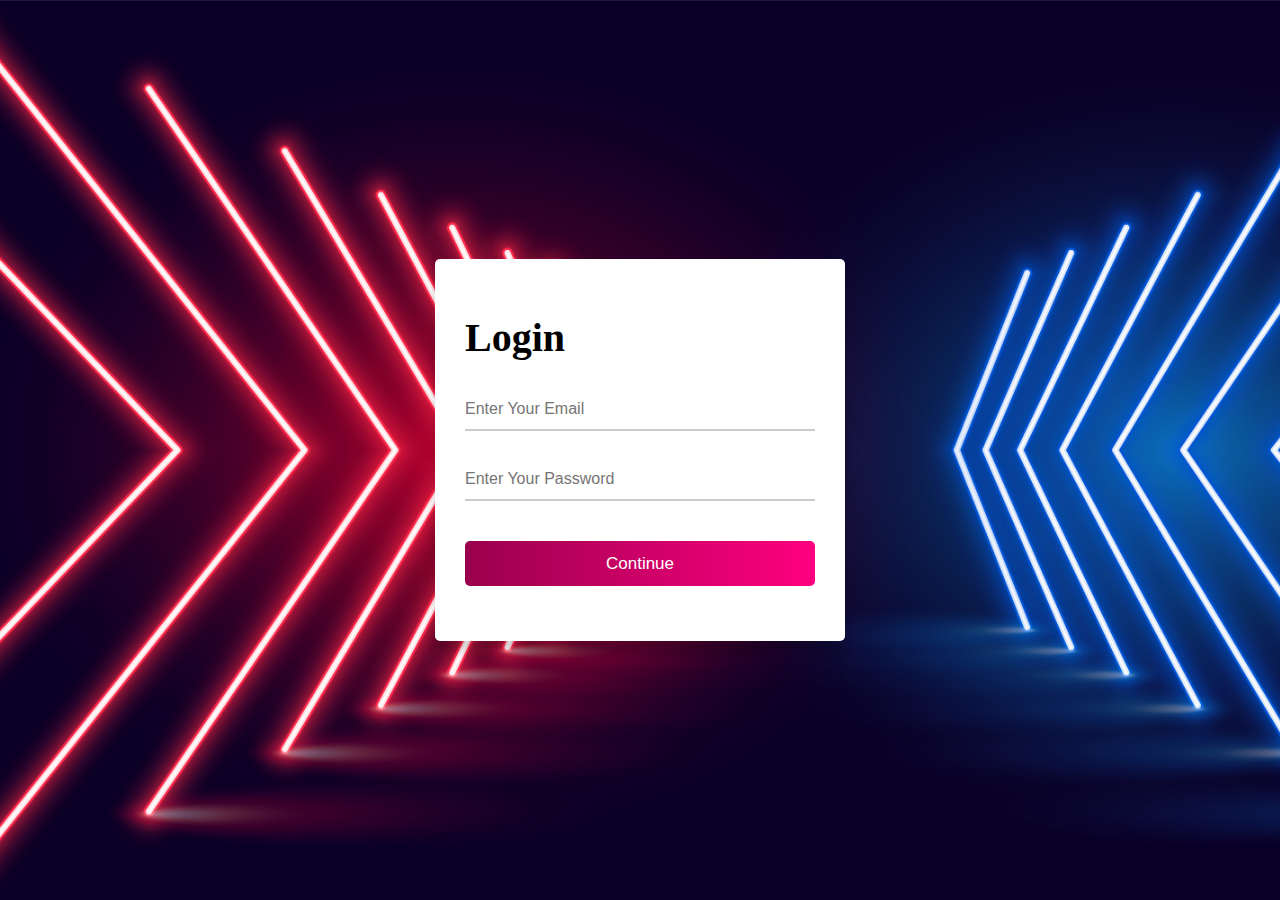
<file: index.html>
<!DOCTYPE html>
<html lang="en">

<head>
  <meta charset="UTF-8">
  <meta http-equiv="X-UA-Compatible" content="IE=edge">
  <meta name="viewport" content="width=device-width, initial-scale=1.0">
  <title>GAME</title>
  <link rel="stylesheet" href="style.css">
</head>

<body>
  <div class="container">
    <form action="Home.html">
      <div class="title">Login</div>
      <div class="input-box underline">
        <input type="email" placeholder="Enter Your Email" required>
        <div class="underline"></div>
      </div>
      <div class="input-box">
        <input type="password" placeholder="Enter Your Password" minlength="8" required>
        <div class="underline"></div>
      </div>
      <div class="input-box button">
        <input type="submit" name="" value="Continue">
      </div>
    </form>
  </div>
</body>

</html>
</file>
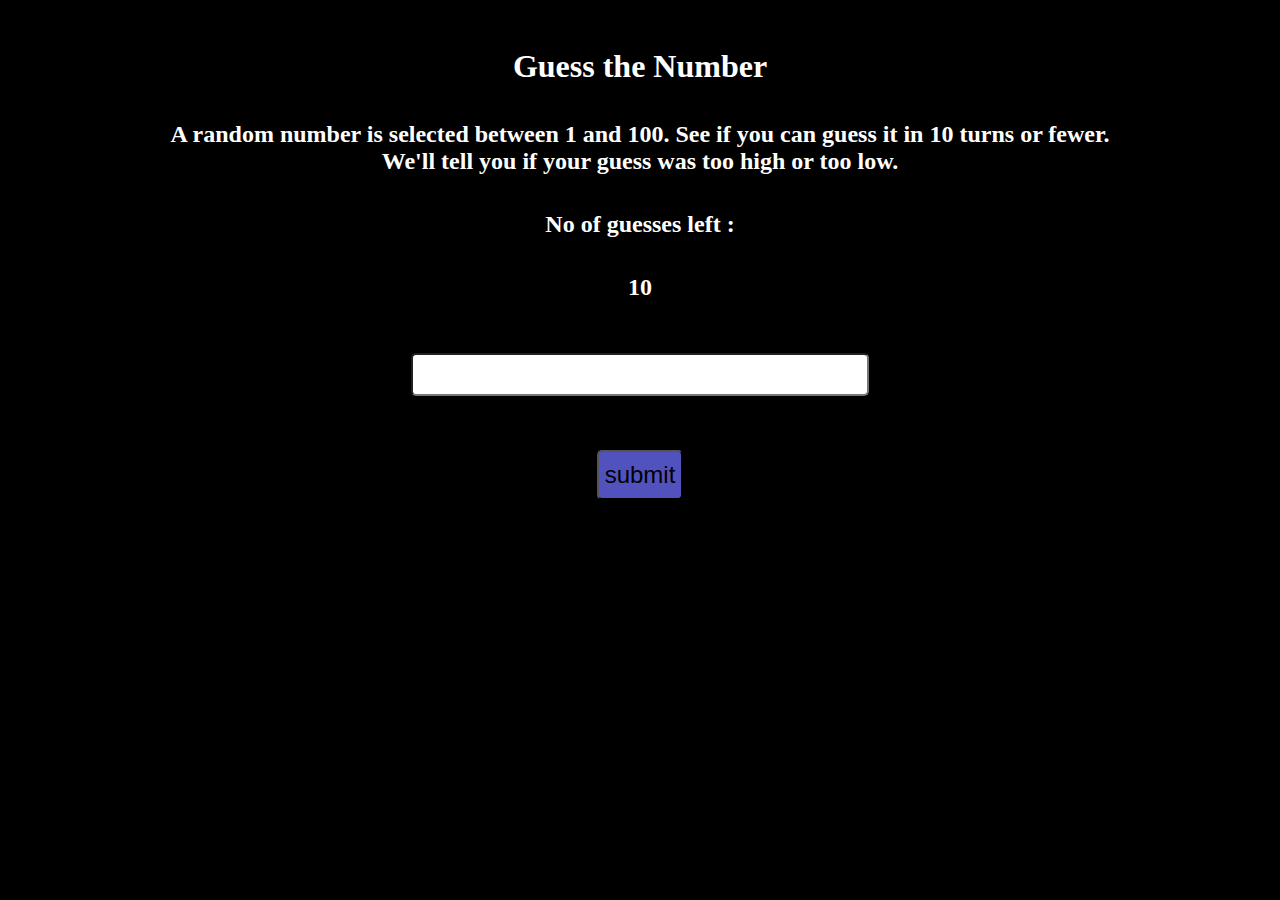
<file: guess.html>
<!DOCTYPE html>
<html lang="en">

<head>
    <meta charset="UTF-8">
    <meta http-equiv="X-UA-Compatible" content="IE=edge">
    <meta name="viewport" content="width=device-width, initial-scale=1.0">
    <link rel="stylesheet" href="style3.css">
    <title>Guess the Number</title>
</head>

<body bgcolor="black" align="center">
    <h1>Guess the Number</h1>
    <h2> A random number is selected between 1 and 100. See if you can guess it in 10 turns or fewer.<br /> We'll
        tell you if your guess was too high or too low.
    </h2>
    <h2>No of guesses left : </h2>
    <h2 id="count">10</h2>
    <form>
        <input type="number" max="100" min="1" required id="guess" />
        <br />
        <br />
        <button type="submit" id="guesssubmit">submit</button>
    </form>
    <div class="resultParas">

        <h2 id="range"></h2>
        <h4 id="lguess"></h4>
    </div>
    <script src="script1.js"></script>

</body>

</html>
</file>
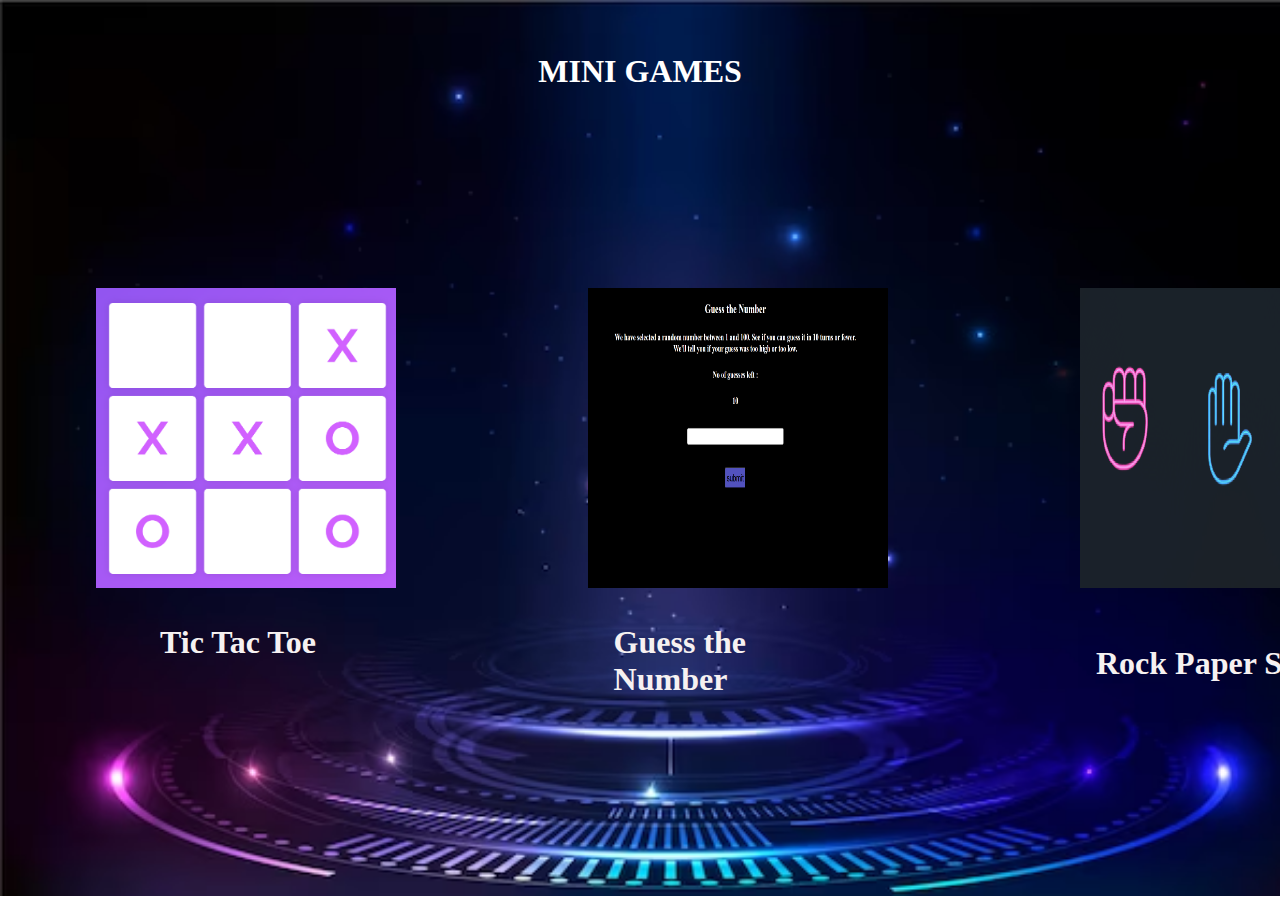
<file: Home.html>
<!DOCTYPE html>
<html lang="en">

<head>
    <meta charset="UTF-8">
    <meta http-equiv="X-UA-Compatible" content="IE=edge">
    <meta name="viewport" content="width=device-width, initial-scale=1.0">
    <title>Game list</title>
    <link rel="stylesheet" href="style2.css">
</head>

<body>
    <h1 align="center" style="color: #fff; padding:1em 0 0 0  ">MINI GAMES</h1>
    <div class="cont">
        <div class="container">
            <a href="index1.html" class="content" style="text-decoration: none;"><img src="ttt.png" height="300px"
                    width="300px" />
                <h3 style="color:#F6F1F1; padding: 0 2.5em; font-size:2em">Tic Tac Toe</h3>
            </a>
        </div>
        <div class="container2">
            <a href="guess.html" class="content" style="text-decoration: none;"><img src="guess.png" height="300px"
                    width="300px" />
                <h3 style="color:#F6F1F1; padding: 0 1.3em; font-size:2em">Guess the Number</h3>
            </a>
        </div>

        <div class="container1">
            <a href="rps.html" class="content" style="text-decoration: none;"><img src="rps.png" height="300px"
                    width="300px" />
                <h5 style="color:#F6F1F1; padding: 0 1em; font-size:2em">Rock Paper Scissor</h5>
            </a>
        </div>
    </div>
</body>

</html>
</file>
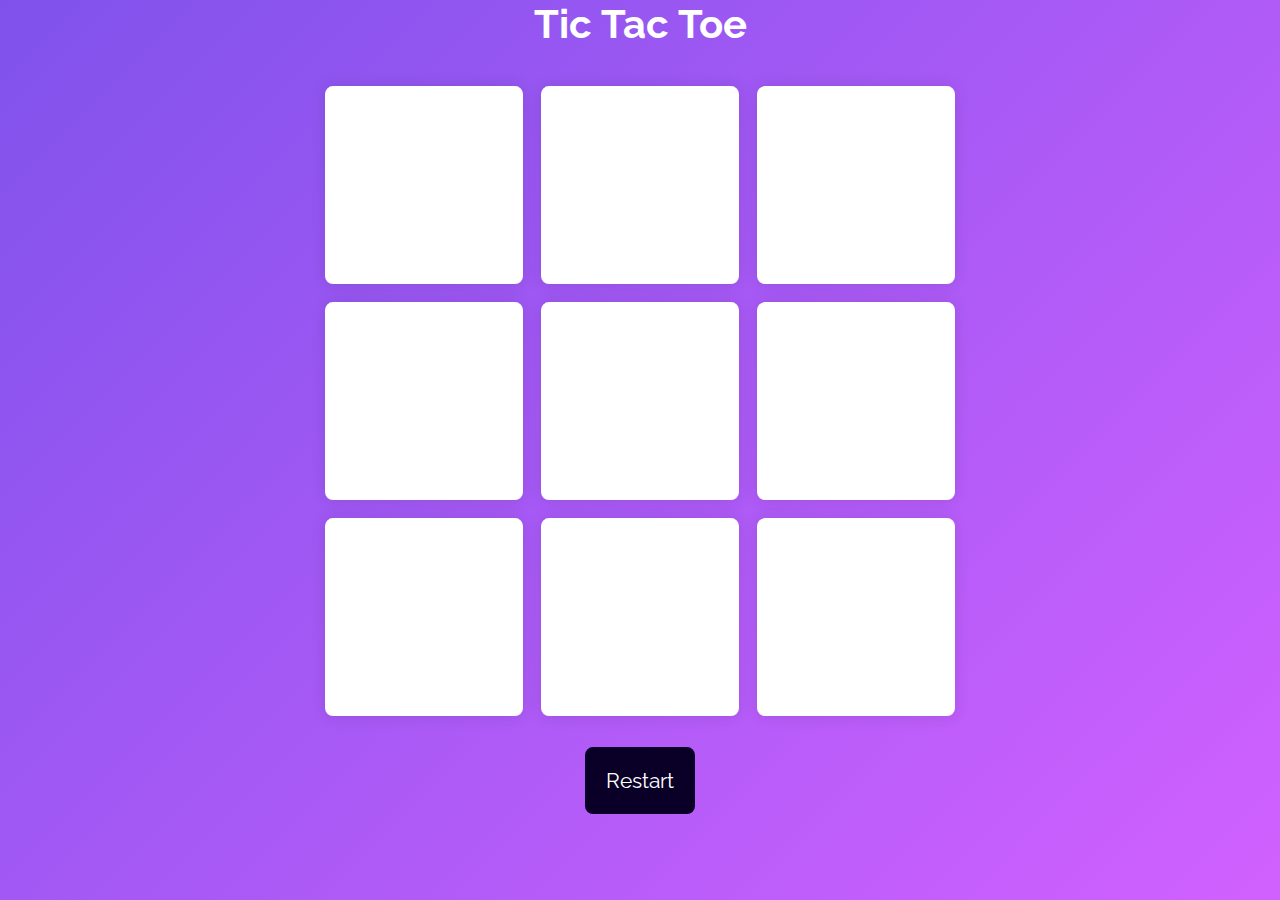
<file: index1.html>
<!DOCTYPE html>
<html lang="en">
<meta name="viewport" content="width=device-width, initial-scale=1.0">
<title>Tic Tac Toe</title>
<link href="https://fonts.googleapis.com/css2?family=Raleway:wght@700&display=swap" rel="stylesheet">

<link rel="stylesheet" href="style1.css">
</head>

<body>
    <h1 align="center" style="font-size: 2.5em; color:white">Tic Tac Toe</h1>
    <div class="wrapper">
        <div class="container">
            <button class="button-option"></button>
            <button class="button-option"></button>
            <button class="button-option"></button>
            <button class="button-option"></button>
            <button class="button-option"></button>
            <button class="button-option"></button>
            <button class="button-option"></button>
            <button class="button-option"></button>
            <button class="button-option"></button>
        </div>
        <button id="restart">Restart</button>
    </div>

    <div class="popup hide">
        <p id="message">Sample Message</p>
        <button id="new-game">New Game</button>
    </div>

    <script src="script.js"></script>
</body>

</html>
</file>
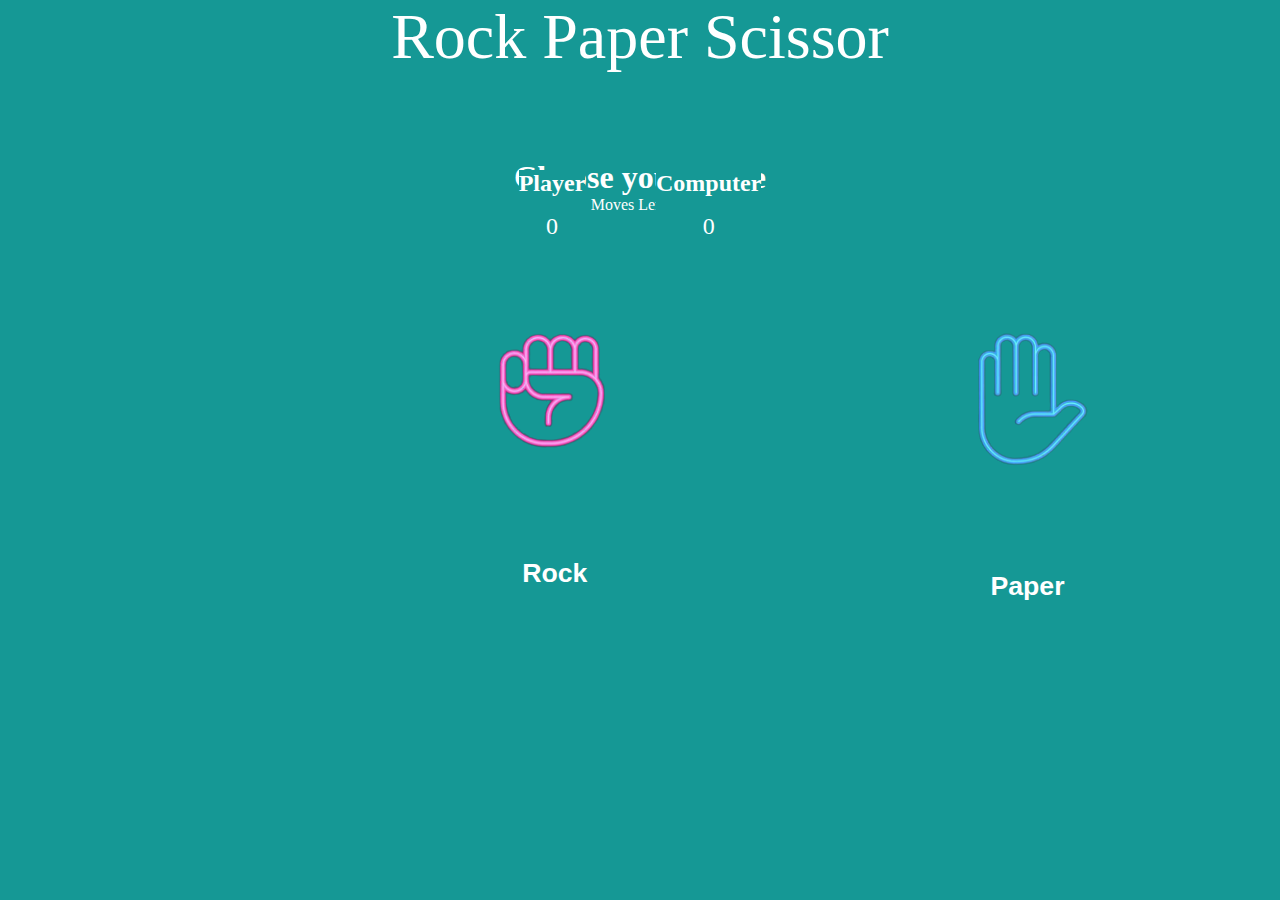
<file: rps.html>
<!DOCTYPE html>
<html lang="en">

<head>
    <meta charset="UTF-8">
    <meta name="viewport" content="width=device-width, 
                   initial-scale=1.0">
    <link rel="stylesheet" href="style4.css">
    <title>Rock Paper Scissor</title>
</head>

<body>
    <section class="game">
        <div class="title">Rock Paper Scissor</div>

        <div class="score">
            <div class="playerScore">
                <h2>Player</h2>
                <p class="p-count count">0</p>

            </div>
            <div class="computerScore">
                <h2>Computer</h2>
                <p class="c-count count">0</p>

            </div>
        </div>

        <div class="move">Choose your move</div>

        <div class="movesleft">Moves Left: 10 </div>

        <div class="options">
            <button class="rock"><img src="rock.png" />
                <h1>Rock</h1>
            </button>
            <button class="paper"><img src="paper.png" />
                <h1>Paper</h1>
            </button>
            <button class="scissor"><img src="scissor.png" />
                <h1>Scissors</h1>
            </button>
        </div>

        <div class="result"></div>

        <button class="reload"></button>

    </section>

    <script src="script2.js"></script>
</body>

</html>
</file>
<file: style.css>
* {
  margin: 0;
  padding: 0;
}

body {
  background-image: url("game2.jpg");
  background-repeat: no-repeat;
  background-size: cover;
  height: 100vh;
  overflow: hidden;
}

.container {
  padding: 25.5em 43.5em;
}

.btn {
  -webkit-border-radius: 30;
  -moz-border-radius: 30;
  border-radius: 30px;
  background: none;
  font-family: Arial;
  color: #fff;
  border: none;
  font-size: 35px;
  padding: 10px 20px 10px 20px;
  text-decoration: none;


}

.btn:hover {

  -webkit-border-radius: 30;
  -moz-border-radius: 30;
  border-radius: 30px;
  background: #fa8ea2;
  background-image: -webkit-linear-gradient(left, #fa8ea2, #b4defa);
  background-image: -moz-linear-gradient(left, #fa8ea2, #b4defa);
  background-image: -ms-linear-gradient(left, #fa8ea2, #b4defa);
  background-image: -o-linear-gradient(left, #fa8ea2, #b4defa);
  background-image: linear-gradient(to right, #fa8ea2, #b4defa);
  text-decoration: none;
  color: black;

}

html,
body {
  display: grid;
  height: 100vh;
  width: 100%;
  place-items: center;
}

::selection {
  background: #ff80bf;

}

.container {
  background: #fff;
  max-width: 350px;
  width: 100%;
  padding: 35px 30px;
  border-radius: 5px;
  box-shadow: 0 10px 10px rgba(0, 0, 0, 0.15);
}

.container form .title {
  font-size: 40px;
  font-weight: 600;
  margin: 20px 0 10px 0;
  position: relative;
}

.container form .title:before {
  content: '';
  position: absolute;
  height: 4px;
  width: 33px;
  left: 0px;
  bottom: 3px;
  border-radius: 5px;

}

.container form .input-box {
  width: 100%;
  height: 45px;
  margin-top: 25px;
  position: relative;
}

.container form .input-box input {
  width: 100%;
  height: 100%;
  outline: none;
  font-size: 16px;
  border: none;
}

.container form .underline::before {
  content: '';
  position: absolute;
  height: 2px;
  width: 100%;
  background: #ccc;
  left: 0;
  bottom: 0;
}

.container form .underline::after {
  content: '';
  position: absolute;
  height: 2px;
  width: 100%;
  background: linear-gradient(to right, #99004d 0%, #ff0080 100%);
  left: 0;
  bottom: 0;
  transform: scaleX(0);
  transform-origin: left;
  transition: all 0.3s ease;
}

.container form .input-box input:focus~.underline::after,
.container form .input-box input:valid~.underline::after {
  transform: scaleX(1);
  transform-origin: left;
}

.container form .button {
  margin: 40px 0 20px 0;
}

.container .input-box input[type="submit"] {
  background: linear-gradient(to right, #99004d 0%, #ff0080 100%);
  font-size: 17px;
  color: #fff;
  border-radius: 5px;
  cursor: pointer;
  transition: all 0.3s ease;
}

.container .input-box input[type="submit"]:hover {
  letter-spacing: 1px;
  background: linear-gradient(to left, #99004d 0%, #ff0080 100%);
}

.container .option {
  font-size: 14px;
  text-align: center;
}
</file>
<file: style3.css>
body {
    color: white;
    background-color: black;
}

input {
    margin-top: 1em;
    font-size: 2em;
    text-align: center;
    width: 50vb;
    border-radius: 5px;

}

button {
    margin-top: 1.5em;
    max-width: 400px;
    height: 50px;
    font-size: 1.5em;
    background-color: rgb(82, 82, 190);
    border-radius: 5px;
}

h1,
h2,
h4 {
    margin-top: 1.5em;
}
</file>
<file: style2.css>
body {
    margin: 0;
    background-image: url("game1.avif");
    background-size: cover;
    overflow: hidden;
    background-repeat: no-repeat;
}

.cont {
    display: flex;
}

.container {
    margin: 10em 5em;
    padding: 0;
    transition: 0.25s;
}

img {
    padding: 1em 1em 0 1em;
    margin-bottom: 0;
}

.container:hover {
    transform: translateY(-15px);

}

.container1 {
    margin: 10em 5em;
    padding: 0;
    transition: 0.25s;
}

img {
    padding: 1em 1em 0 1em;
    margin-bottom: 0;
}

.container1:hover {
    transform: translateY(-15px);

}

.container2 {
    margin: 10em 5em;
    padding: 0;
    transition: 0.25s;
}

img {
    padding: 1em 1em 0 1em;
    margin-bottom: 0;
}

.container2:hover {
    transform: translateY(-15px);

}
</file>
<file: style1.css>
* {
  padding: 0;
  margin: 0;
  box-sizing: border-box;
  font-family: "Raleway", sans-serif;
}

body {
  height: 100vh;
  background: linear-gradient(135deg, #8052ec, #d161ff);
}

html {
  font-size: 16px;
}

.wrapper {
  position: absolute;
  transform: translate(-50%, -50%);
  top: 50%;
  left: 50%;
}

.container {
  width: 70vmin;
  height: 70vmin;
  display: flex;
  flex-wrap: wrap;
  gap: 2vmin;
}

.button-option {
  background: #ffffff;
  height: 22vmin;
  width: 22vmin;
  border: none;
  border-radius: 8px;
  font-size: 12vmin;
  color: #d161ff;
  box-shadow: 0 0 15px rgba(0, 0, 0, 0.1);
}

#restart {
  font-size: 1.3em;
  padding: 1em;
  border-radius: 8px;
  background-color: #0a0027;
  color: #ffffff;
  border: none;
  position: relative;
  margin: 1.5em auto 0 auto;
  display: block;
}

.popup {
  background: linear-gradient(135deg, #8052ec, #d161ff);
  height: 100%;
  width: 100%;
  position: absolute;
  display: flex;
  z-index: 2;
  align-items: center;
  justify-content: center;
  flex-direction: column;
  gap: 1em;
  font-size: 12vmin;
}

#new-game {
  font-size: 0.6em;
  padding: 0.5em 1em;
  background-color: #0a0027;
  color: #ffffff;
  border-radius: 0.2em;
  border: none;
}

#message {
  color: #ffffff;
  text-align: center;
  font-size: 1em;
}

.popup.hide {
  display: none;
}
</file>
<file: style4.css>
* {
    padding: 0;
    margin: 0;
    box-sizing: border-box;
    background: #159895;
    color: #fff;
}

.game {
    background: none;

    display: flex;
    flex-direction: column;
    height: 100vh;
    width: 100vw;
    justify-content: center;
    align-items: center;
}

.title {
    background: none;
    position: absolute;
    top: 0;
    font-size: 4rem;
    z-index: 2;
}

.score {
    background: none;
    display: flex;
    width: 30vw;
    justify-content: space-evenly;
    position: absolute;
    top: 170px;
    z-index: 1;
}

.p-count,
.c-count {
    background: none;

    text-align: center;
    font-size: 1.5rem;
    margin-top: 1rem;
}

.options {
    background: none;
    display: flex;
    width: 50vw;
    justify-content: space-evenly;
    margin-top: 2rem;
}

.rock,
.paper,
.scissor {
    background: none;
    padding-left: 0;
    padding: 4em 10em 8em;
    border-radius: 10px;
    outline: none;
    border-color: green;
    border: none;
    cursor: pointer;
    text-align: center;
}

.move {
    background: none;

    font-size: 2rem;
    font-weight: bold;
}

.reload {
    background: none;

    display: none;
    margin-top: 2rem;
    padding: 1rem;
    background: green;
    outline: none;
    border: none;
    border-radius: 10px;
    cursor: pointer;
}

.result {
    margin-top: 20px;
    font-size: 1.2rem;
}

.computerscore {
    background: none;

}
</file>
